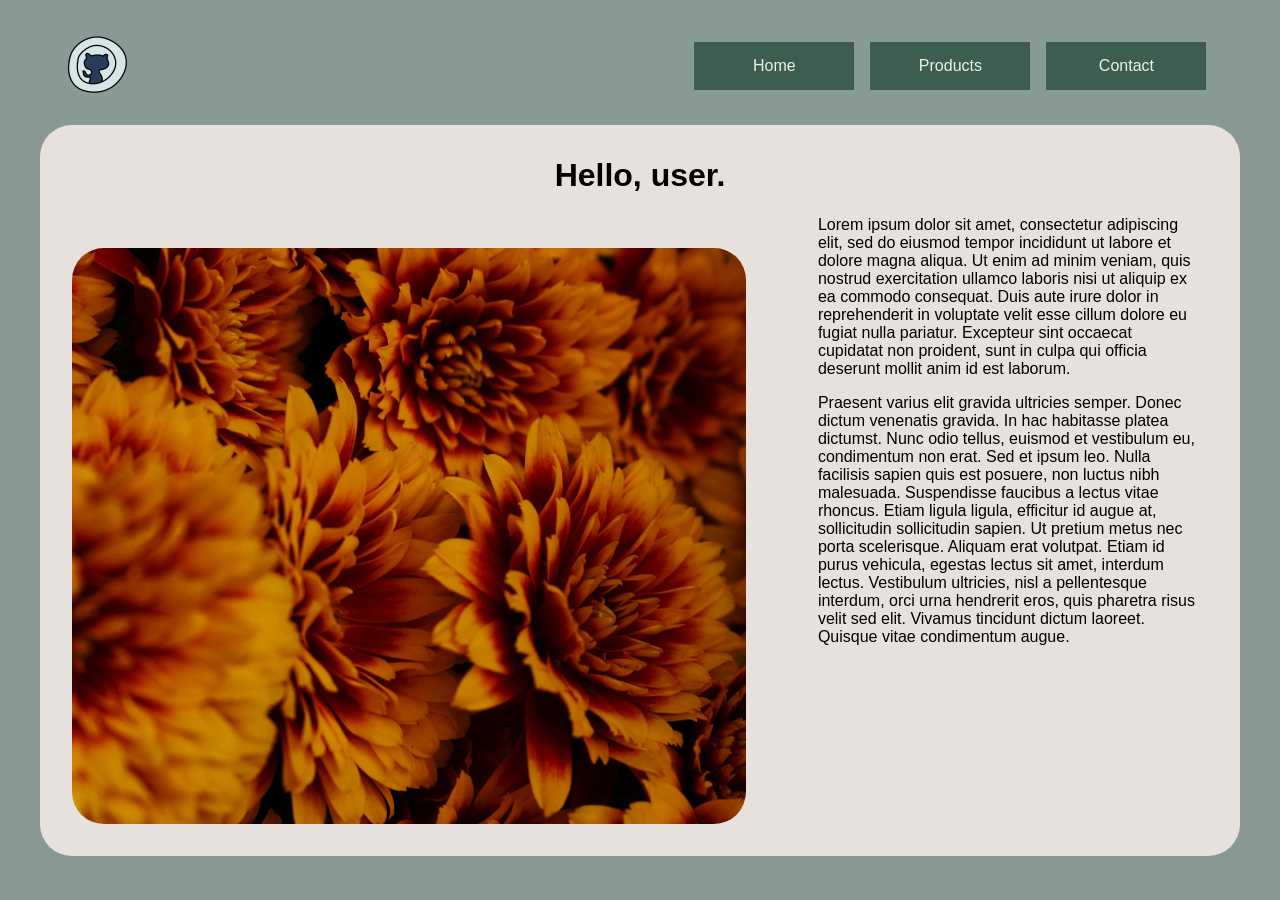
<file: Web Development/html-css/index.html>
<!doctype html>
<html lang="en">
<head>
    <meta charset="UTF-8" />
    <meta name="viewport" content="width=device-width, initial-scale=1.0" />
    <title>Home - Zedthyluu Inc</title>
    <link rel="stylesheet" href="css/style.css" />
</head>
    <body>
    <embed src="header.html"/>
    <div class="psudobody">
        <h1>Hello, user.</h1>
        <main>
            <img class="main"
                src="photo-1793180902435-187fcfcf19eb.webp"
                alt="flowers"
            />
            <div>
                <p>
                    Lorem ipsum dolor sit amet, consectetur adipiscing elit, sed do eiusmod tempor 
                    incididunt ut labore et dolore magna aliqua. Ut enim ad minim veniam, quis nostrud 
                    exercitation ullamco laboris nisi ut aliquip ex ea commodo consequat. Duis aute irure 
                    dolor in reprehenderit in voluptate velit esse cillum dolore eu fugiat nulla pariatur. 
                    Excepteur sint occaecat cupidatat non proident, sunt in culpa qui officia deserunt 
                    mollit anim id est laborum.
                </p>
                <p>
                    Praesent varius elit gravida ultricies semper. Donec dictum venenatis
                    gravida. In hac habitasse platea dictumst. Nunc odio tellus, euismod et
                    vestibulum eu, condimentum non erat. Sed et ipsum leo. Nulla facilisis
                    sapien quis est posuere, non luctus nibh malesuada. Suspendisse faucibus
                    a lectus vitae rhoncus. Etiam ligula ligula, efficitur id augue at,
                    sollicitudin sollicitudin sapien. Ut pretium metus nec porta
                    scelerisque. Aliquam erat volutpat. Etiam id purus vehicula, egestas
                    lectus sit amet, interdum lectus. Vestibulum ultricies, nisl a
                    pellentesque interdum, orci urna hendrerit eros, quis pharetra risus
                    velit sed elit. Vivamus tincidunt dictum laoreet. Quisque vitae
                    condimentum augue.
                </p>
            </div>
        </main>
    </div>
</body>
</html>
</file>
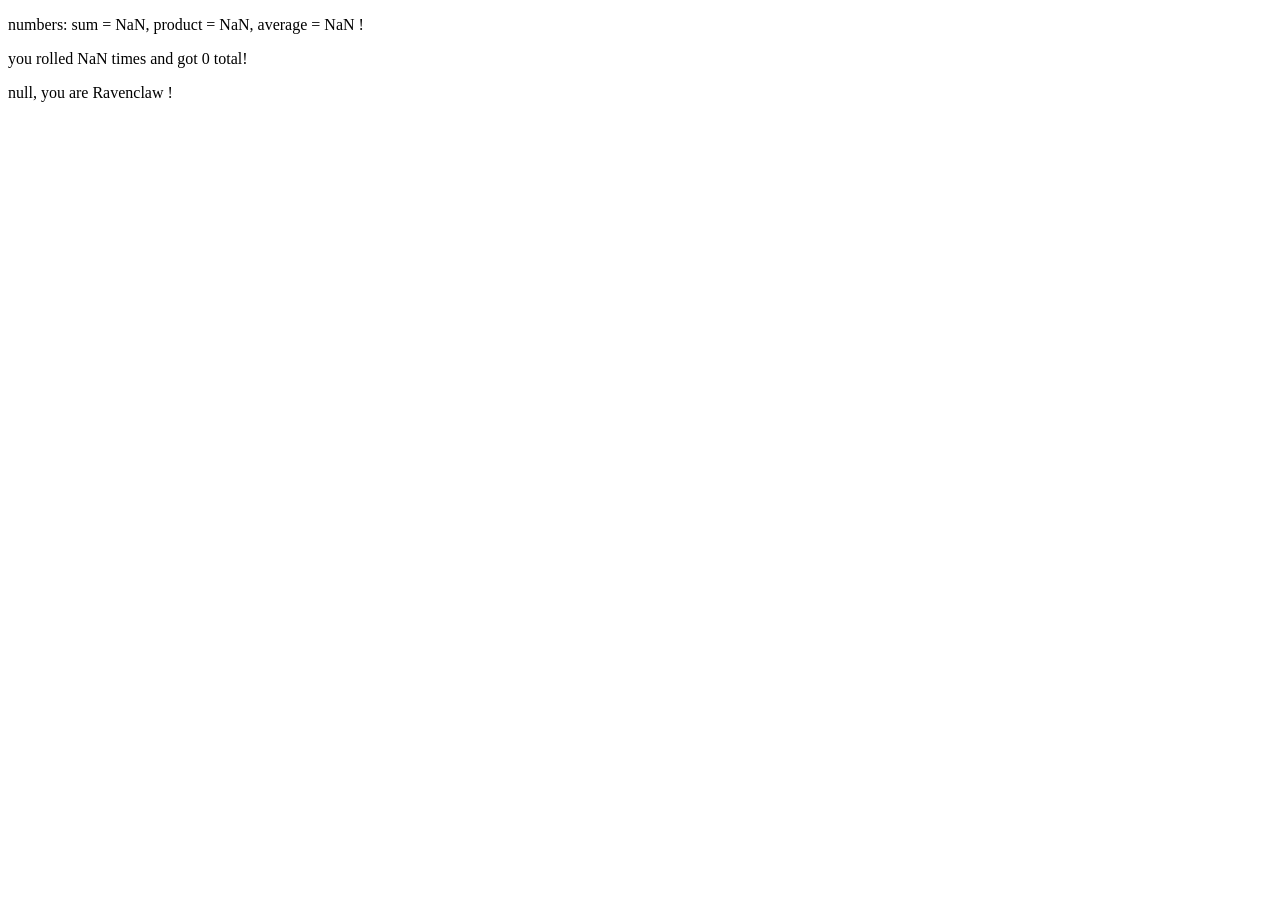
<file: Web Development/JS Assignments/mod1/index.html>
<!DOCTYPE html>
<html>
    <head>
        <script src="2.js" defer ></script>
        <script src="3.js" defer ></script>
        <script src="4.js" defer ></script>
        <script src="7.js" defer ></script>
    </head>
    <body>
        <p id="welcome"></p>
        <p id="numbers"></p>
        <p id="roll"></p>
        <p id="house"></p>
    </body>
</html>
</file>
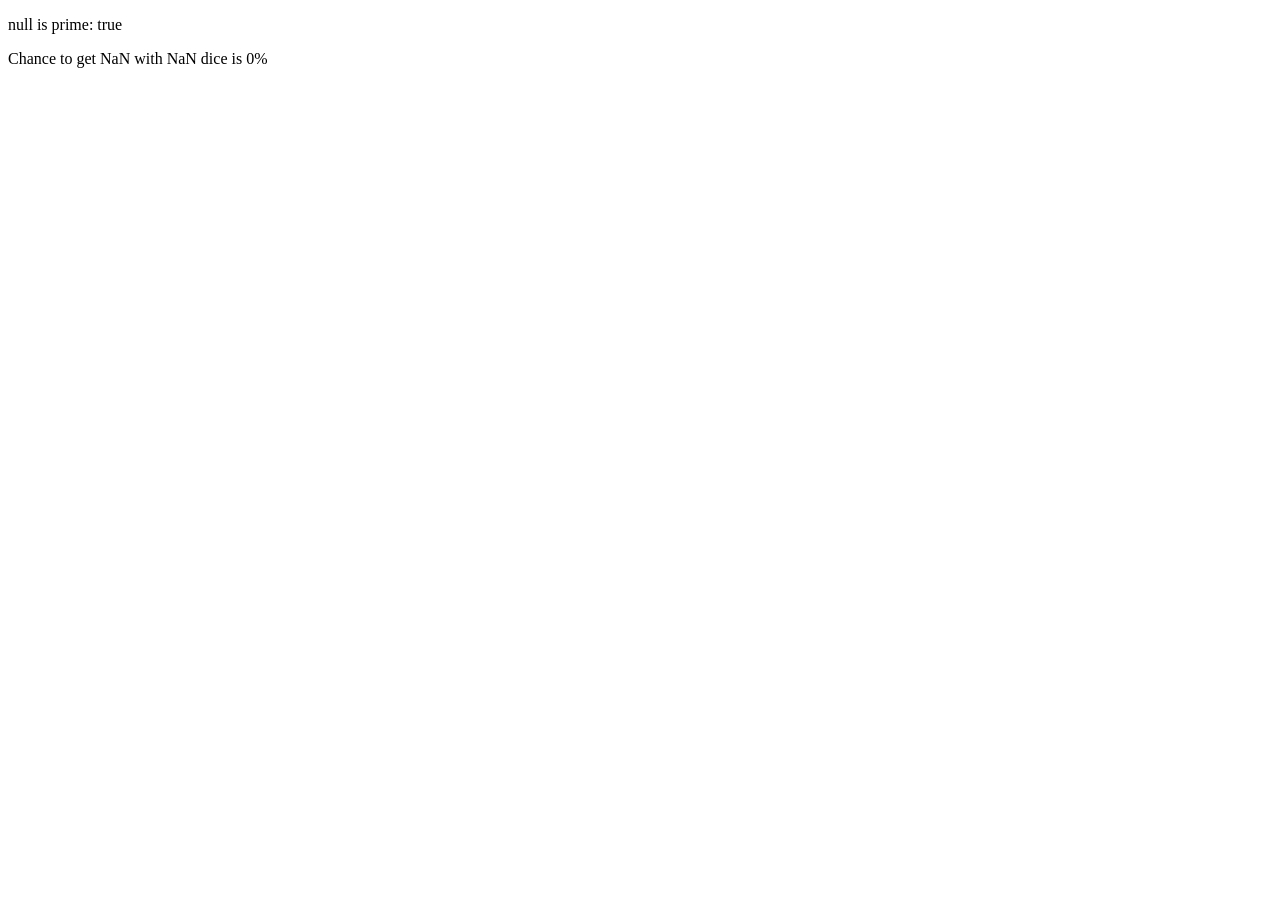
<file: Web Development/JS Assignments/mod2/index.html>
<!DOCTYPE html>
<html>
    <head>
        <script src="1.js" defer ></script>
        <script src="2.js" defer ></script>
    </head>
    <body>
        <p id="prime"></p>
        <p id="prob"></p>
    </body>
</html>
</file>
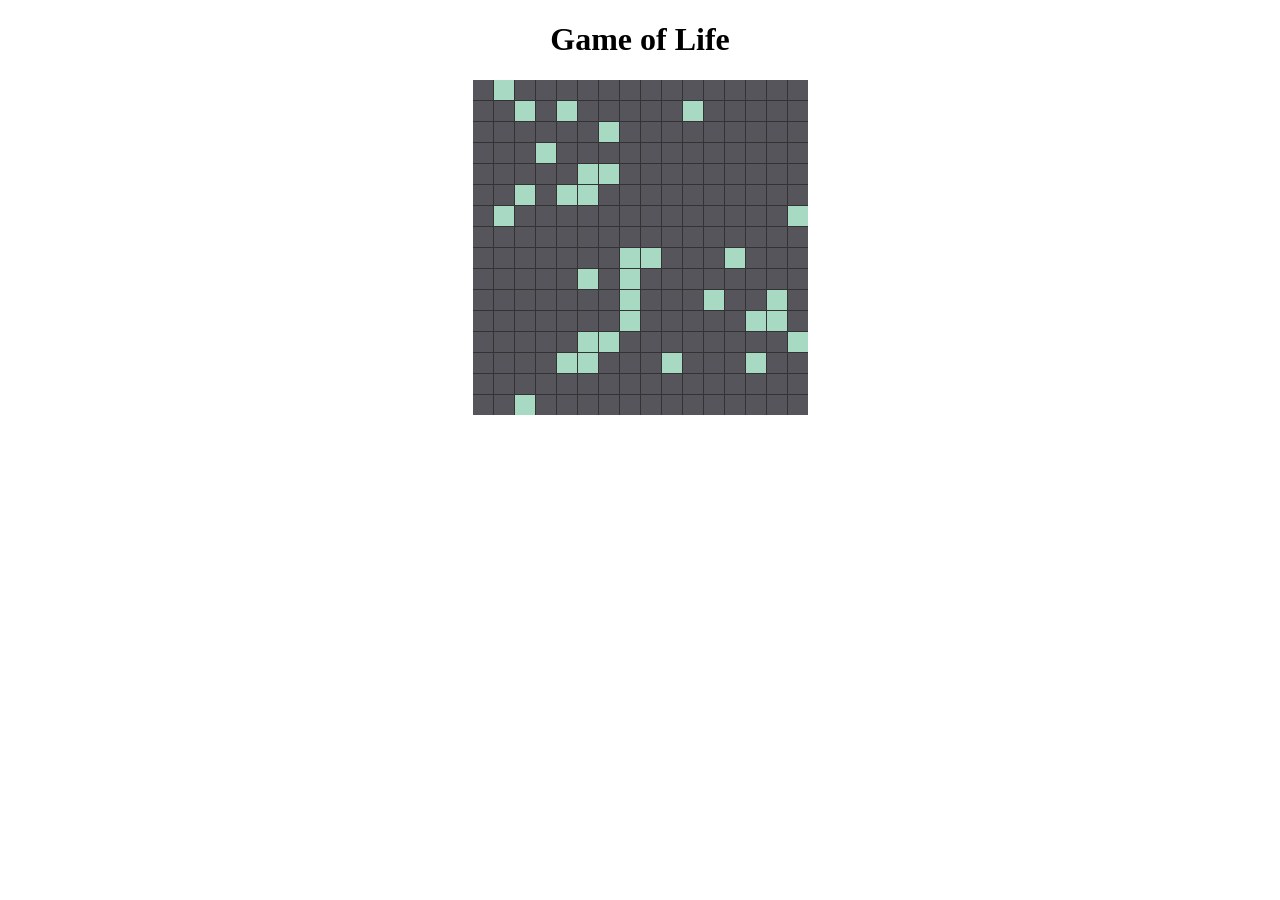
<file: Web Development/Gol/gol.html>
<!DOCTYPE html>
<html lang="en">
<head>
  <meta charset="UTF-8">
  <meta name="viewport" content="width=device-width, initial-scale=1">
  <title>Game of Life</title>
  <link rel="stylesheet" href="styles.css">
  <script src="gol.js" defer ></script>
</head>
<body>
  <h1>Game of Life</h1>
  <div id="board"></div>
</body>
</html>
</file>
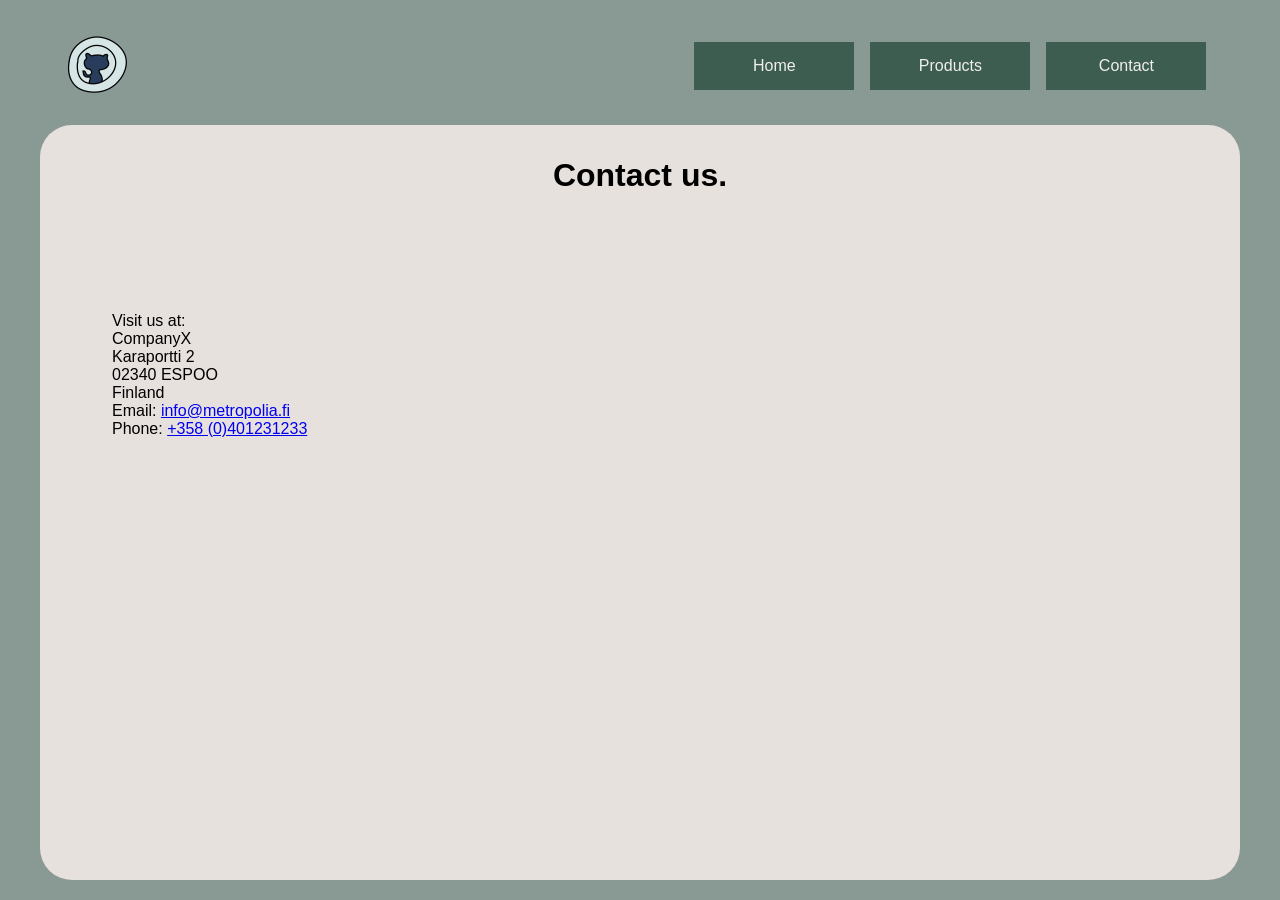
<file: Web Development/html-css/contact.html>
<!doctype html>
<html lang="en">
  <head>
    <meta charset="UTF-8" />
    <meta name="viewport" content="width=device-width, initial-scale=1.0" />
    <title>Contact - Zedthyluu Inc</title>
    <link rel="stylesheet" href="css/style.css" />
  </head>
  <body>
    <embed src="header.html"/>
    <div class="psudobody">
        <h1>Contact us.</h1>
        <main class="contact">
        <div>
            <p>
            Visit us at:<br />
            CompanyX<br />
            Karaportti 2<br />
            02340 ESPOO<br />
            Finland<br />
            Email:
            <a
                href="mailto:info@metropolia.fi?subject=Yhteydenotto perunoiden vuoksi"
                >info@metropolia.fi</a
            ><br />
            Phone: <a href="tel:+358 (0)401231233">+358 (0)401231233</a><br />
            </p>
        </div>
        <div style="width: 100%">
            <iframe
            width="90%"
            height="500"
            frameborder="0"
            scrolling="no"
            marginheight="0"
            marginwidth="0"
            style="border: 0"
            allowfullscreen
            src="https://www.google.com/maps/embed/v1/place?key=AIzaSyBVizdQeh3udy11xDc5Ao2YStR2gLc-rfc&amp;q=karamalmi&amp;maptype=roadmap&amp;zoom=14"
            ></iframe>
        </div>
        </main>
    </div>
</body>
</html>
</file>
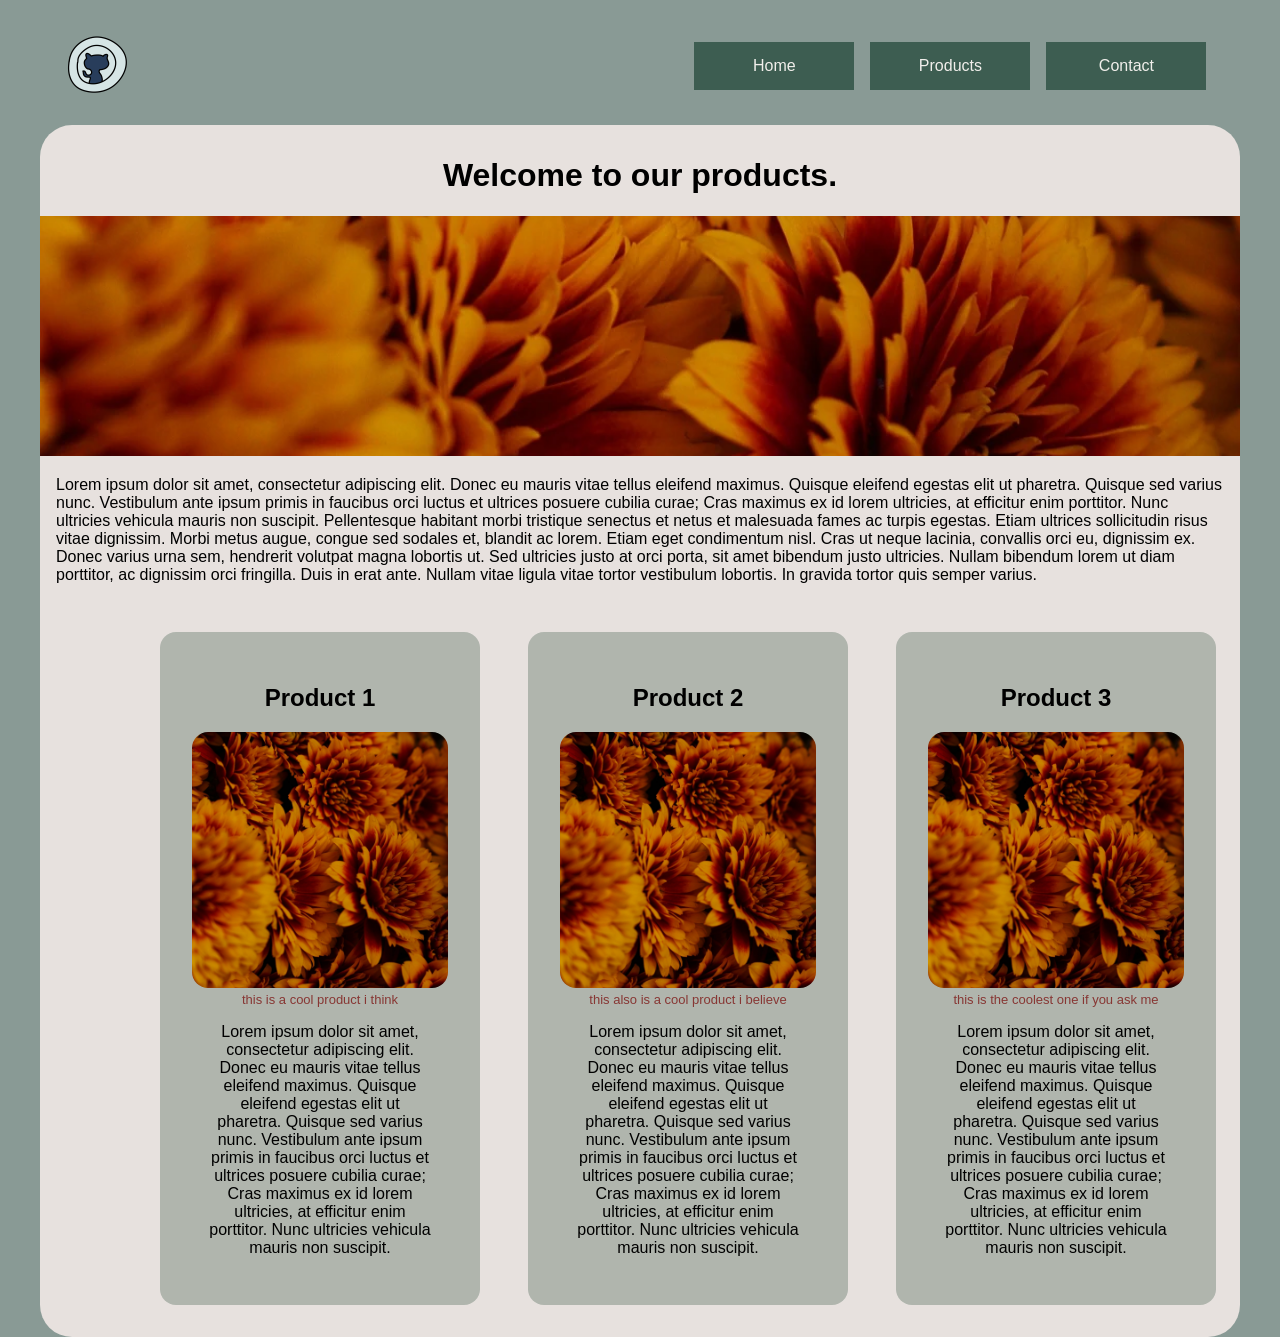
<file: Web Development/html-css/products.html>
<!doctype html>
<html lang="en">
<head>
    <meta charset="UTF-8" />
    <meta name="viewport" content="width=device-width, initial-scale=1.0" />
    <title>Products - Zedthyluu Inc</title>
    <link rel="stylesheet" href="css/style.css" />
</head>
<body>
    <embed src="header.html"/>
    <div class="psudobody">
        <h1>Welcome to our products.</h1>
        <img class="banner"
            src="photo-1793180902435-187fcfcf19eb.webp"
            alt="flowers"
        />
        <p>
            Lorem ipsum dolor sit amet, consectetur adipiscing elit. Donec eu mauris vitae tellus eleifend maximus.
            Quisque eleifend egestas elit ut pharetra. Quisque sed varius nunc. Vestibulum ante ipsum primis in 
            faucibus orci luctus et ultrices posuere cubilia curae; Cras maximus ex id lorem ultricies, at efficitur 
            enim porttitor. Nunc ultricies vehicula mauris non suscipit. Pellentesque habitant morbi tristique senectus 
            et netus et malesuada fames ac turpis egestas. Etiam ultrices sollicitudin risus vitae dignissim. Morbi metus 
            augue, congue sed sodales et, blandit ac lorem. Etiam eget condimentum nisl. Cras ut neque lacinia, convallis 
            orci eu, dignissim ex. Donec varius urna sem, hendrerit volutpat magna lobortis ut. Sed ultricies justo at orci 
            porta, sit amet bibendum justo ultricies. Nullam bibendum lorem ut diam porttitor, ac dignissim orci fringilla.
            Duis in erat ante. Nullam vitae ligula vitae tortor vestibulum lobortis. In gravida tortor quis semper varius.
        </p>
        <products>
            <div>
                <h2>
                    Product 1
                </h2>
                <img
                    src="photo-1793180902435-187fcfcf19eb.webp"
                    alt="flowers"
                />
                <figcaption>
                    this is a cool product i think
                </figcaption>
                <p>
                    Lorem ipsum dolor sit amet, consectetur adipiscing elit. Donec eu mauris vitae tellus eleifend maximus.
                    Quisque eleifend egestas elit ut pharetra. Quisque sed varius nunc. Vestibulum ante ipsum primis in 
                    faucibus orci luctus et ultrices posuere cubilia curae; Cras maximus ex id lorem ultricies, at efficitur 
                    enim porttitor. Nunc ultricies vehicula mauris non suscipit.
                </p>
            </div>
            <div>
                <h2>
                    Product 2
                </h2>
                <img
                    src="photo-1793180902435-187fcfcf19eb.webp"
                    alt="flowers"
                />
                <figcaption>
                    this also is a cool product i believe
                </figcaption>
                <p>
                    Lorem ipsum dolor sit amet, consectetur adipiscing elit. Donec eu mauris vitae tellus eleifend maximus.
                    Quisque eleifend egestas elit ut pharetra. Quisque sed varius nunc. Vestibulum ante ipsum primis in 
                    faucibus orci luctus et ultrices posuere cubilia curae; Cras maximus ex id lorem ultricies, at efficitur 
                    enim porttitor. Nunc ultricies vehicula mauris non suscipit.
                </p>
            </div>
            <div>
                <h2>
                    Product 3
                </h2>
                <img
                    src="photo-1793180902435-187fcfcf19eb.webp"
                    alt="flowers"
                />
                <figcaption>
                    this is the coolest one if you ask me
                </figcaption>
                <p>
                    Lorem ipsum dolor sit amet, consectetur adipiscing elit. Donec eu mauris vitae tellus eleifend maximus.
                    Quisque eleifend egestas elit ut pharetra. Quisque sed varius nunc. Vestibulum ante ipsum primis in 
                    faucibus orci luctus et ultrices posuere cubilia curae; Cras maximus ex id lorem ultricies, at efficitur 
                    enim porttitor. Nunc ultricies vehicula mauris non suscipit.
                </p>
            </div>
        </products>
    </div>
</body>
</html>
</file>
<file: Web Development/html-css/css/style.css>
* {
    box-sizing: border-box;
    font-family: 'Segoe UI', Tahoma, Geneva, Verdana, sans-serif;
}
body {
    margin: 0;
    line-height: 1,5;
    border-radius: 2rem;
}
.psudobody {
    background-color: #e7e1de;
    border-radius: 2rem;
}
html {
    font-size: 16px;
    background-color:#899a95;
    margin: auto;
    padding: 1rem;
}
header {
    display: flex;
    justify-content: space-between;
    background-color:#899a95;
    margin: 0rem 2rem;
}
ul {
    display: flex;
    gap: 1rem;
    list-style-type: none;
    justify-content: space-evenly;
    padding: 0.6rem;
    margin: 0;
    color: initial;
}
li {
  list-style-type: none;
}
.main {
    padding: 2rem;
    width: 500rem;
    height: 40rem;
    object-fit: cover;
    border-radius: 4rem;
}
header img {
    width: 4rem;
}
products img {
    width: 16rem;
    height: 16rem;
    object-fit: cover;
    border-radius: 1rem;
}
main {
    display: flex;
}
embed {
    width: 100%;
    height: 100px;
}
h1 {
    text-align: center;
    padding: 2rem 0rem 0rem;
}
p {
    margin: 1rem;
}
div {
    margin: -1rem 1.5rem;
}
figcaption {
    color: #812522df;
    font-size: small;
}

products {
    flex-direction: column;
    width: 100%;
    min-width: 0;
    display: grid;
    grid-template-columns: auto auto auto;
    padding: 3rem 6rem;
    
}
products div {
    background-color:#58706063;
    padding: 2rem;
    text-align: center;
    border-radius: 1rem;
}
.banner {
    width: 100%;
    margin: 0;
    max-height: 15rem;
    object-fit: cover;
}
main.contact {
  display: grid;
  grid-template-columns: 1.5fr 1fr;
  padding: 6rem 2rem;
}
li a {
    background-color: rgb(61, 93, 81);
    color: rgb(241, 239, 235);
    width: 10rem;
    display: block;
    text-align: center;
    line-height: 3rem;
    text-decoration: none;
}
li a:hover{
    background-color: #448569;
    text-decoration: none;
}
</file>
<file: Web Development/Gol/styles.css>
h1 {
    font-family:cursive;
}
body {
    text-align: center;
 }
#board {
    display: grid;
    grid-template-columns: repeat(var(--cols), 20px);
    gap: 1px;
    width: max-content;
    margin: 1rem auto;
    background: #333; 
}
.cell {
    width: 20px;
    height: 20px;
    background: #55555b;
    cursor: pointer; 
}
.cell.alive {
    background: #a8d9c2; 
}
</file>
